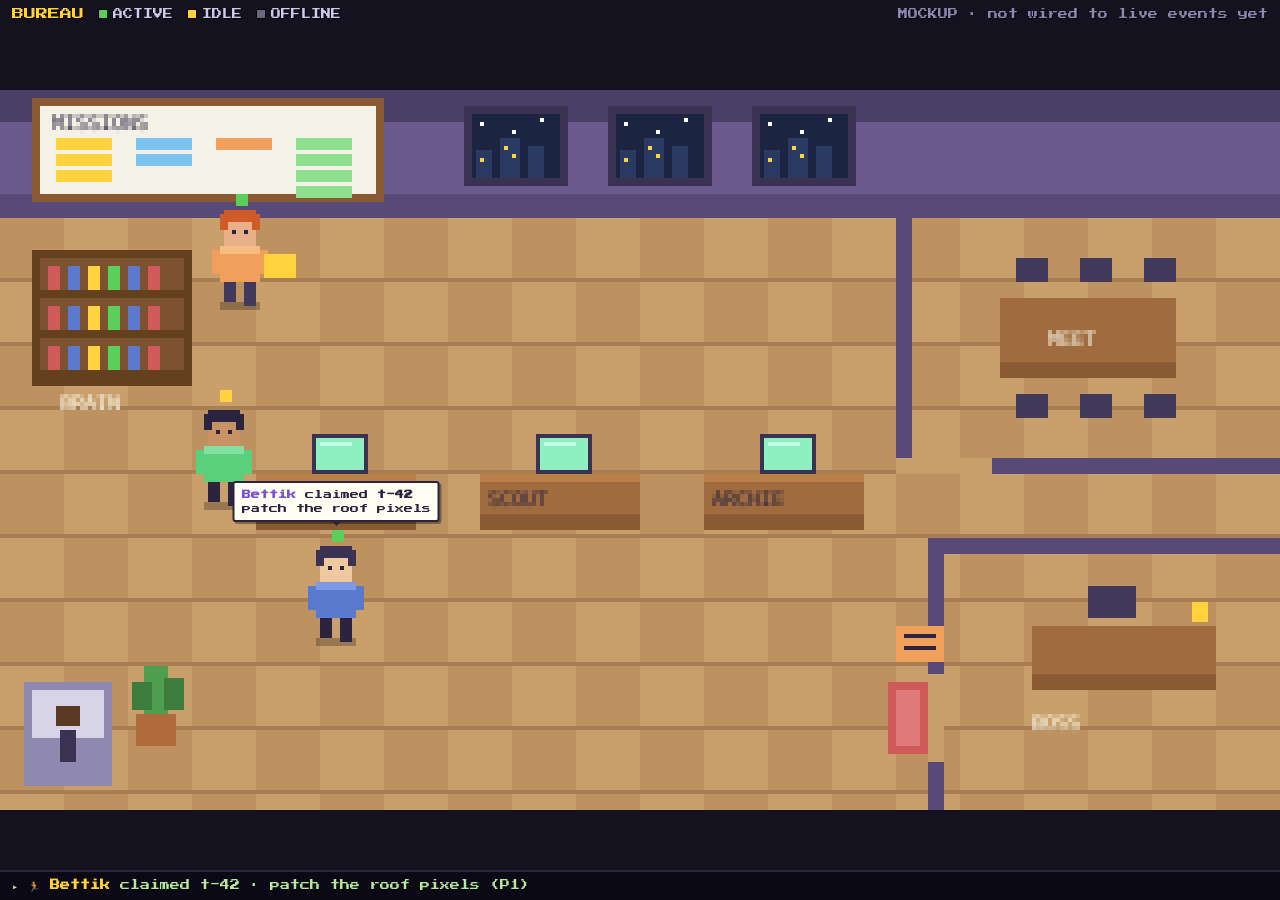
<file: mockups/office.html>
<!doctype html>
<html lang="en">
<head>
<meta charset="utf-8">
<meta name="viewport" content="width=device-width, initial-scale=1">
<title>Bureau · The Office (mockup)</title>
<style>
  @font-face { font-family: 'px'; src: local('Courier New'); }
  html, body { margin: 0; height: 100%; background: #14121f; overflow: hidden;
               font-family: 'Press Start 2P', 'px', monospace; }
  #stage { position: relative; width: 100vw; height: 100vh; display: flex;
           align-items: center; justify-content: center; }
  #wrap { position: relative; }
  canvas { image-rendering: pixelated; display: block; }
  .bubble {
    position: absolute; transform: translate(-50%, -100%);
    background: #fffef2; color: #2b2440; border: 2px solid #2b2440;
    border-radius: 3px; padding: 5px 7px; font-size: 9px; line-height: 1.5;
    white-space: nowrap; box-shadow: 2px 2px 0 rgba(0,0,0,.35);
    pointer-events: none; transition: opacity .3s;
  }
  .bubble::after {
    content: ''; position: absolute; left: 50%; bottom: -6px; transform: translateX(-50%);
    border: 4px solid transparent; border-top-color: #2b2440; border-bottom: 0;
  }
  .bubble .who { color: #7a4fd0; font-weight: bold; }
  #hud {
    position: absolute; left: 0; right: 0; top: 0; display: flex; gap: 14px;
    padding: 8px 12px; color: #cfc9ee; font-size: 10px; align-items: center;
    text-shadow: 1px 1px 0 #000;
  }
  #hud .logo { color: #ffd23e; font-size: 12px; }
  #hud .st { display: inline-flex; align-items: center; gap: 5px; }
  #hud .sq { width: 8px; height: 8px; display: inline-block; border: 1px solid #000; }
  #ticker {
    position: absolute; left: 0; right: 0; bottom: 0; padding: 8px 12px;
    background: rgba(10, 8, 20, .85); color: #b8e6a3; font-size: 10px;
    border-top: 2px solid #2b2440; text-shadow: 1px 1px 0 #000;
    white-space: nowrap; overflow: hidden;
  }
  #ticker b { color: #ffd23e; }
</style>
</head>
<body>
<div id="stage"><div id="wrap"><canvas id="c"></canvas></div></div>
<div id="hud">
  <span class="logo">BUREAU</span>
  <span class="st"><span class="sq" style="background:#5ad05a"></span>ACTIVE</span>
  <span class="st"><span class="sq" style="background:#ffd23e"></span>IDLE</span>
  <span class="st"><span class="sq" style="background:#6b6580"></span>OFFLINE</span>
  <span style="margin-left:auto; color:#8f88b0">MOCKUP · not wired to live events yet</span>
</div>
<div id="ticker">▸ booting office…</div>
<script>
/* =========================================================
   Bureau: pixel office mockup.
   Everything is drawn procedurally (no assets) at 320x180,
   integer-scaled to the window. Later this page swaps its
   scripted "events" array for the hub's live SSE stream.
   ========================================================= */
const W = 320, H = 180, TILE = 16;
const cv = document.getElementById('c'), ctx = cv.getContext('2d');
cv.width = W; cv.height = H;
let SCALE = 4;
function fit() {
  SCALE = Math.max(2, Math.floor(Math.min(innerWidth / W, (innerHeight - 0) / H)));
  cv.style.width = W * SCALE + 'px'; cv.style.height = H * SCALE + 'px';
}
fit(); addEventListener('resize', () => { fit(); });

// ---------- palette ----------
const P = {
  night: '#14121f', wallTop: '#4a3f66', wall: '#6b5a8e', wallShade: '#584a78',
  floorA: '#c9a06b', floorB: '#bd9260', floorLine: '#a87f52',
  rug: '#7a4fd0', rugDark: '#6743b3',
  glass: '#9fd7e8', glassHi: '#c9ecf6', frame: '#3a3153',
  desk: '#8a5a33', deskTop: '#a06c3f', deskHi: '#b98049',
  screenOn: '#8ef0c0', screenOff: '#3d3854', screenGlow: '#c4ffe2',
  chair: '#41395c', chairHi: '#544a75',
  board: '#f4f2e6', boardFrame: '#8a5a33',
  ink: '#2b2440', white: '#fffef2',
  plant: '#4f9e4f', plantDark: '#3c7c3c', pot: '#b06a3b',
  coffee: '#d8d4e8', coffeeDark: '#8f88b0',
  shelf: '#7d5230', shelfDark: '#65401f', bookA: '#d05a5a', bookB: '#5a7ad0', bookC: '#5ad05a', bookD: '#ffd23e',
  cardQ: '#ffd23e', cardP: '#7ec4f0', cardR: '#f0a05a', cardD: '#8ee08e',
  doorMat: '#d05a5a',
};

// ---------- tiny pixel helpers ----------
function px(x, y, w, h, col) { ctx.fillStyle = col; ctx.fillRect(x | 0, y | 0, w, h); }

// ---------- room geometry (in px) ----------
// Back wall band y:0..32. Interior walls for conference (right-top) and MM office (right-bottom).
const ROOMS = {
  confer: { x: 224, y: 32, w: 96, h: 64 },     // conference room, top-right
  office: { x: 232, y: 112, w: 88, h: 68 },    // the boss's office, bottom-right
};

function drawWorld(t) {
  // floor
  for (let ty = 2; ty < 12; ty++)
    for (let tx = 0; tx < 20; tx++) {
      px(tx * TILE, ty * TILE, TILE, TILE, (tx + ty) % 2 ? P.floorA : P.floorB);
      px(tx * TILE, ty * TILE + TILE - 1, TILE, 1, P.floorLine);
    }
  // back wall
  px(0, 0, W, 26, P.wall); px(0, 0, W, 8, P.wallTop); px(0, 26, W, 6, P.wallShade);

  // windows on back wall (night city!)
  for (const wx of [116, 152, 188]) {
    px(wx, 4, 26, 20, P.frame);
    px(wx + 2, 6, 22, 16, '#1b2440');
    // stars + skyline
    px(wx + 4, 8, 1, 1, '#fff'); px(wx + 12, 10, 1, 1, '#fff'); px(wx + 19, 7, 1, 1, '#fff');
    px(wx + 3, 15, 4, 7, '#2b3a63'); px(wx + 9, 12, 5, 10, '#2b3a63'); px(wx + 16, 14, 4, 8, '#2b3a63');
    px(wx + 10, 14, 1, 1, '#ffd23e'); px(wx + 12, 16, 1, 1, '#ffd23e'); px(wx + 4, 17, 1, 1, '#ffd23e');
  }

  // ---- task whiteboard (the queue), top-left wall ----
  px(8, 2, 88, 26, P.boardFrame);
  px(10, 4, 84, 22, P.board);
  ctx.fillStyle = P.ink; ctx.font = '5px monospace'; ctx.fillText('MISSIONS', 13, 10);
  // columns of little cards: queued/doing/review/done
  const cols = [[P.cardQ, 3], [P.cardP, 2], [P.cardR, 1], [P.cardD, 4]];
  cols.forEach(([col, n], i) => {
    for (let k = 0; k < n; k++) px(14 + i * 20, 12 + k * 4, 14, 3, col);
  });

  // ---- archive shelf, left-mid wall area ----
  px(8, 40, 40, 34, P.shelfDark); px(10, 42, 36, 30, P.shelf);
  for (let row = 0; row < 3; row++) {
    px(10, 50 + row * 10, 36, 2, P.shelfDark);
    const books = [P.bookA, P.bookB, P.bookD, P.bookC, P.bookB, P.bookA];
    books.forEach((b, i) => px(12 + i * 5, 44 + row * 10, 3, 6, b));
  }
  ctx.fillStyle = P.white; ctx.font = '5px monospace'; ctx.fillText('BRAIN', 15, 80);

  // ---- coffee corner, bottom-left ----
  px(6, 148, 22, 26, P.coffeeDark); px(8, 150, 18, 12, P.coffee);
  px(14, 154, 6, 5, '#5a3a22'); px(15, 160, 4, 8, '#3a3153');
  // plant
  px(34, 156, 10, 8, P.pot);
  px(36, 144, 6, 12, P.plant); px(33, 148, 5, 7, P.plantDark); px(41, 147, 5, 8, P.plantDark);

  // ---- three open-space desks ----
  for (const d of DESKS) drawDesk(d, t);

  // ---- conference room (top-right) ----
  const c = ROOMS.confer;
  px(c.x, c.y, 4, c.h, P.wallShade); px(c.x, c.y + c.h - 4, c.w, 4, P.wallShade);
  px(c.x, c.y + c.h - 4, 24, 4, P.floorA); // door gap
  // table + chairs
  px(c.x + 26, c.y + 20, 44, 20, P.deskTop); px(c.x + 26, c.y + 36, 44, 4, P.desk);
  for (const cx of [c.x + 30, c.x + 46, c.x + 62]) { px(cx, c.y + 10, 8, 6, P.chair); px(cx, c.y + 44, 8, 6, P.chair); }
  ctx.fillStyle = P.white; ctx.font = '5px monospace'; ctx.fillText('MEET', c.x + 38, c.y + 32);

  // ---- the boss's office (bottom-right) ----
  const o = ROOMS.office;
  px(o.x, o.y, 4, o.h, P.wallShade); px(o.x, o.y, o.w, 4, P.wallShade);
  px(o.x, o.y + 34, 4, 22, P.floorA); // door gap in left wall
  px(o.x - 10, o.y + 36, 10, 18, P.doorMat); px(o.x - 8, o.y + 38, 6, 14, '#e07a7a'); // door mat
  px(o.x + 26, o.y + 22, 46, 16, P.deskTop); px(o.x + 26, o.y + 34, 46, 4, P.desk);
  px(o.x + 40, o.y + 12, 12, 8, P.chair);
  // nameplate + trophy
  ctx.fillStyle = P.white; ctx.font = '5px monospace'; ctx.fillText('BOSS', o.x + 26, o.y + 48);
  px(o.x + 66, o.y + 16, 4, 5, P.cardQ);
  // review card bouncing at the door
  const bounce = Math.floor(Math.sin(t / 250) * 2);
  px(o.x - 8, o.y + 24 + bounce, 12, 9, P.cardR);
  px(o.x - 6, o.y + 26 + bounce, 8, 1, P.ink); px(o.x - 6, o.y + 29 + bounce, 8, 1, P.ink);
}

// ---------- desks & agents ----------
const DESKS = [
  { x: 64, y: 96, name: 'NOVA' },
  { x: 120, y: 96, name: 'SCOUT' },
  { x: 176, y: 96, name: 'ARCHIE' },
];
function drawDesk(d, t) {
  px(d.x, d.y, 40, 14, P.deskTop); px(d.x, d.y + 10, 40, 4, P.desk); px(d.x, d.y, 40, 2, P.deskHi);
  // monitor (glows when its agent is active)
  const ag = AGENTS.find(a => a.desk === d);
  const on = ag && ag.state !== 'offline';
  px(d.x + 14, d.y - 10, 14, 10, P.frame);
  px(d.x + 15, d.y - 9, 12, 8, on ? P.screenOn : P.screenOff);
  if (on && Math.floor(t / 400) % 2) px(d.x + 16, d.y - 8 + (Math.floor(t / 200) % 3) * 2, 8, 1, P.screenGlow);
  px(d.x + 19, d.y - 1, 4, 1, P.frame);
  // nameplate
  ctx.fillStyle = P.ink; ctx.font = '5px monospace'; ctx.fillText(d.name, d.x + 2, d.y + 8);
}

// 12x16-ish sprite, drawn from simple rects. dir: 0 down, frame for leg swap.
function drawSprite(a, t) {
  const { x, y } = a.pos;
  const f = a.walking ? Math.floor(t / 140) % 2 : 0;
  const bob = a.walking ? 0 : (Math.floor(t / 500) % 2 ? 0 : -1); // idle breathing
  const c = a.colors;
  // shadow
  px(x - 5, y + 13, 10, 2, 'rgba(0,0,0,.25)');
  // legs
  px(x - 4, y + 8, 3, 5 + (f ? 1 : 0), c.pants); px(x + 1, y + 8, 3, 6 - (f ? 1 : 0), c.pants);
  // body
  px(x - 5, y + bob, 10, 9, c.shirt); px(x - 5, y + bob, 10, 2, c.shirtHi);
  // arms
  px(x - 7, y + 1 + bob, 2, 6, c.shirt); px(x + 5, y + 1 + bob, 2, 6, c.shirt);
  // head
  px(x - 4, y - 8 + bob, 8, 8, c.skin);
  // hair
  px(x - 4, y - 9 + bob, 8, 3, c.hair); px(x - 5, y - 8 + bob, 2, 4, c.hair); px(x + 3, y - 8 + bob, 2, 4, c.hair);
  // eyes (blink)
  if (Math.floor(t / 1700) % 5 !== 4) { px(x - 2, y - 4 + bob, 1, 1, P.ink); px(x + 1, y - 4 + bob, 1, 1, P.ink); }
  // status pixel above head
  const sc = a.state === 'active' ? '#5ad05a' : a.state === 'idle' ? '#ffd23e' : '#6b6580';
  px(x - 1, y - 13 + bob + Math.floor(Math.sin(t / 300 + x) * 1), 3, 3, sc);
  // carried card
  if (a.carry) px(x + 6, y + 2 + bob, 8, 6, a.carry);
}

// ---------- agents & scripted choreography ----------
const AGENTS = [
  { name: 'Bettik',   colors: { hair: '#3a3153', skin: '#f0c8a0', shirt: '#5a7ad0', shirtHi: '#7e9ae6', pants: '#2b2440' },
    desk: DESKS[0], state: 'active', pos: { x: 84, y: 124 }, walking: false, carry: null },
  { name: 'Severn',  colors: { hair: '#d05a2a', skin: '#e8b088', shirt: '#f0a05a', shirtHi: '#f6bc82', pants: '#41395c' },
    desk: DESKS[1], state: 'active', pos: { x: 60, y: 40 }, walking: false, carry: P.cardQ },
  { name: 'Kassad', colors: { hair: '#2b2440', skin: '#c89264', shirt: '#5ad07a', shirtHi: '#84e0a0', pants: '#2b2440' },
    desk: DESKS[2], state: 'idle', pos: { x: 56, y: 90 }, walking: false, carry: null },
];

// waypoint walk helper
function walkTo(a, tx, ty, speed = 0.045) {
  a.target = { x: tx, y: ty }; a.walking = true; a.speed = speed;
}
function stepAgents(dt) {
  for (const a of AGENTS) {
    if (!a.target) continue;
    const dx = a.target.x - a.pos.x, dy = a.target.y - a.pos.y;
    const dist = Math.hypot(dx, dy);
    if (dist < 1.5) { a.pos = { ...a.target }; a.target = null; a.walking = false; continue; }
    // straight-line for mockup; A* comes with the real build
    a.pos.x += (dx / dist) * a.speed * dt;
    a.pos.y += (dy / dist) * a.speed * dt;
  }
}

// ---------- scripted mock events (this array becomes the SSE feed later) ----------
const bubbles = new Map(); // agent -> {el, until}
function say(agent, html, ms = 4200) {
  let b = bubbles.get(agent.name);
  if (!b) {
    const el = document.createElement('div'); el.className = 'bubble';
    document.getElementById('wrap').appendChild(el);
    b = { el }; bubbles.set(agent.name, b);
  }
  b.el.innerHTML = `<span class="who">${agent.name}</span> ${html}`;
  b.el.style.opacity = 1; b.until = performance.now() + ms;
}
function tick(msg) { document.getElementById('ticker').innerHTML = '▸ ' + msg; }

const SCRIPT = [
  { at: 1000,  run: () => { say(AGENTS[0], 'claimed <b>t-42</b><br>patch the roof pixels'); tick('🏃 <b>Bettik</b> claimed t-42 · patch the roof pixels (P1)'); } },
  { at: 1200,  run: () => walkTo(AGENTS[1], 140, 124) },                     // Severn carries card from board to desk
  { at: 4200,  run: () => { AGENTS[1].carry = null; say(AGENTS[1], 'on it, scraping<br>3 sources'); tick('📥 <b>Severn</b> picked t-45 from the board'); } },
  { at: 7500,  run: () => { say(AGENTS[0], 'tests green ✓'); tick('✏️ <b>Bettik</b> · t-42: tests green'); } },
  { at: 9000,  run: () => walkTo(AGENTS[2], 28, 88) },                        // Kassad to the shelf
  { at: 12000, run: () => { say(AGENTS[2], 'filing STATE.md 🧠'); tick('🧠 <b>Kassad</b> wrote projects/trace/STATE.md'); } },
  { at: 15000, run: () => { walkTo(AGENTS[0], 224, 140); AGENTS[0].carry = P.cardR; } },   // Bettik takes work to review door
  { at: 19500, run: () => { say(AGENTS[0], '<b>t-42</b> ready for<br>your review 👀'); tick('👀 <b>Bettik</b> parked t-42 at your door, review needed'); } },
  { at: 23000, run: () => { AGENTS[0].carry = null; walkTo(AGENTS[0], 84, 124); } },
  { at: 24000, run: () => walkTo(AGENTS[2], 196, 124) },
  { at: 26000, run: () => walkTo(AGENTS[1], 250, 60) },                       // Severn to conference
  { at: 29500, run: () => { say(AGENTS[1], 'syncing with HQ<br>in the meet room'); tick('✉️ <b>Severn</b> → <b>Bettik</b>: found the schema change'); } },
  { at: 33000, run: () => { walkTo(AGENTS[1], 140, 124); } },
  { at: 36000, run: () => { say(AGENTS[2], 'back at my desk'); tick('💓 heartbeats · 3 agents active · queue: 3 · review: 1'); } },
  { at: 39000, run: () => { walkTo(AGENTS[2], 24, 158, 0.03); say(AGENTS[2], 'coffee ☕', 2500); } },
  { at: 44000, run: () => walkTo(AGENTS[2], 196, 124) },
];
let scriptStart = performance.now(), fired = new Set();

// ---------- main loop ----------
let last = performance.now();
function frame(t) {
  const dt = Math.min(50, t - last); last = t;
  // script
  const st = t - scriptStart;
  SCRIPT.forEach((s, i) => { if (st >= s.at && !fired.has(i)) { fired.add(i); s.run(); } });
  if (st > 47000) { fired.clear(); scriptStart = t; } // loop the demo

  stepAgents(dt);
  ctx.clearRect(0, 0, W, H);
  px(0, 0, W, H, P.night);
  drawWorld(t);
  // draw agents sorted by y for overlap
  [...AGENTS].sort((a, b) => a.pos.y - b.pos.y).forEach(a => drawSprite(a, t));

  // position bubbles (HTML overlay, crisp text)
  const rect = cv.getBoundingClientRect(), wrap = document.getElementById('wrap');
  wrap.style.width = rect.width + 'px'; wrap.style.height = rect.height + 'px';
  for (const a of AGENTS) {
    const b = bubbles.get(a.name);
    if (!b) continue;
    if (b.until && t > b.until) { b.el.style.opacity = 0; continue; }
    b.el.style.left = (a.pos.x * SCALE) + 'px';
    b.el.style.top = ((a.pos.y - 16) * SCALE) + 'px';
  }
  requestAnimationFrame(frame);
}
requestAnimationFrame(frame);

// pixel font (nice-to-have; falls back silently if offline)
const link = document.createElement('link'); link.rel = 'stylesheet';
link.href = 'https://fonts.googleapis.com/css2?family=Press+Start+2P&display=swap';
document.head.appendChild(link);
</script>
</body>
</html>
</file>
